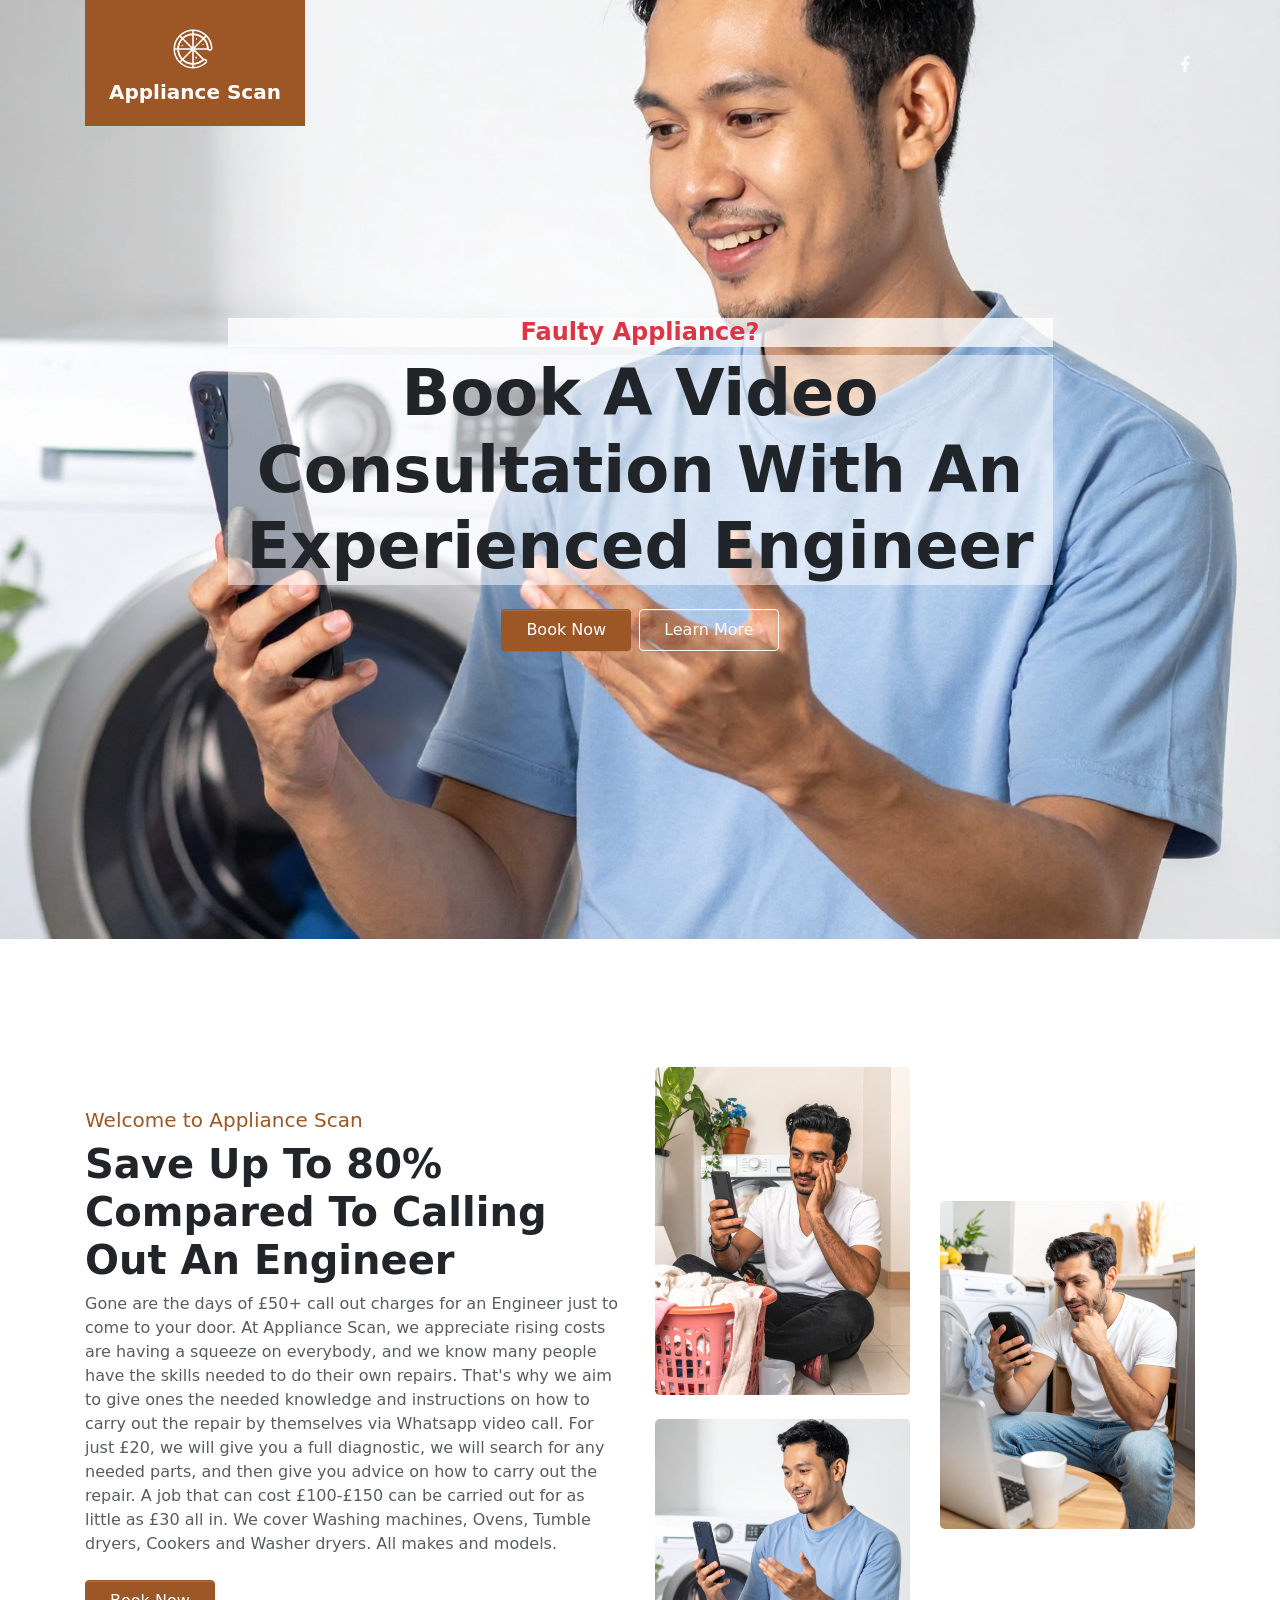
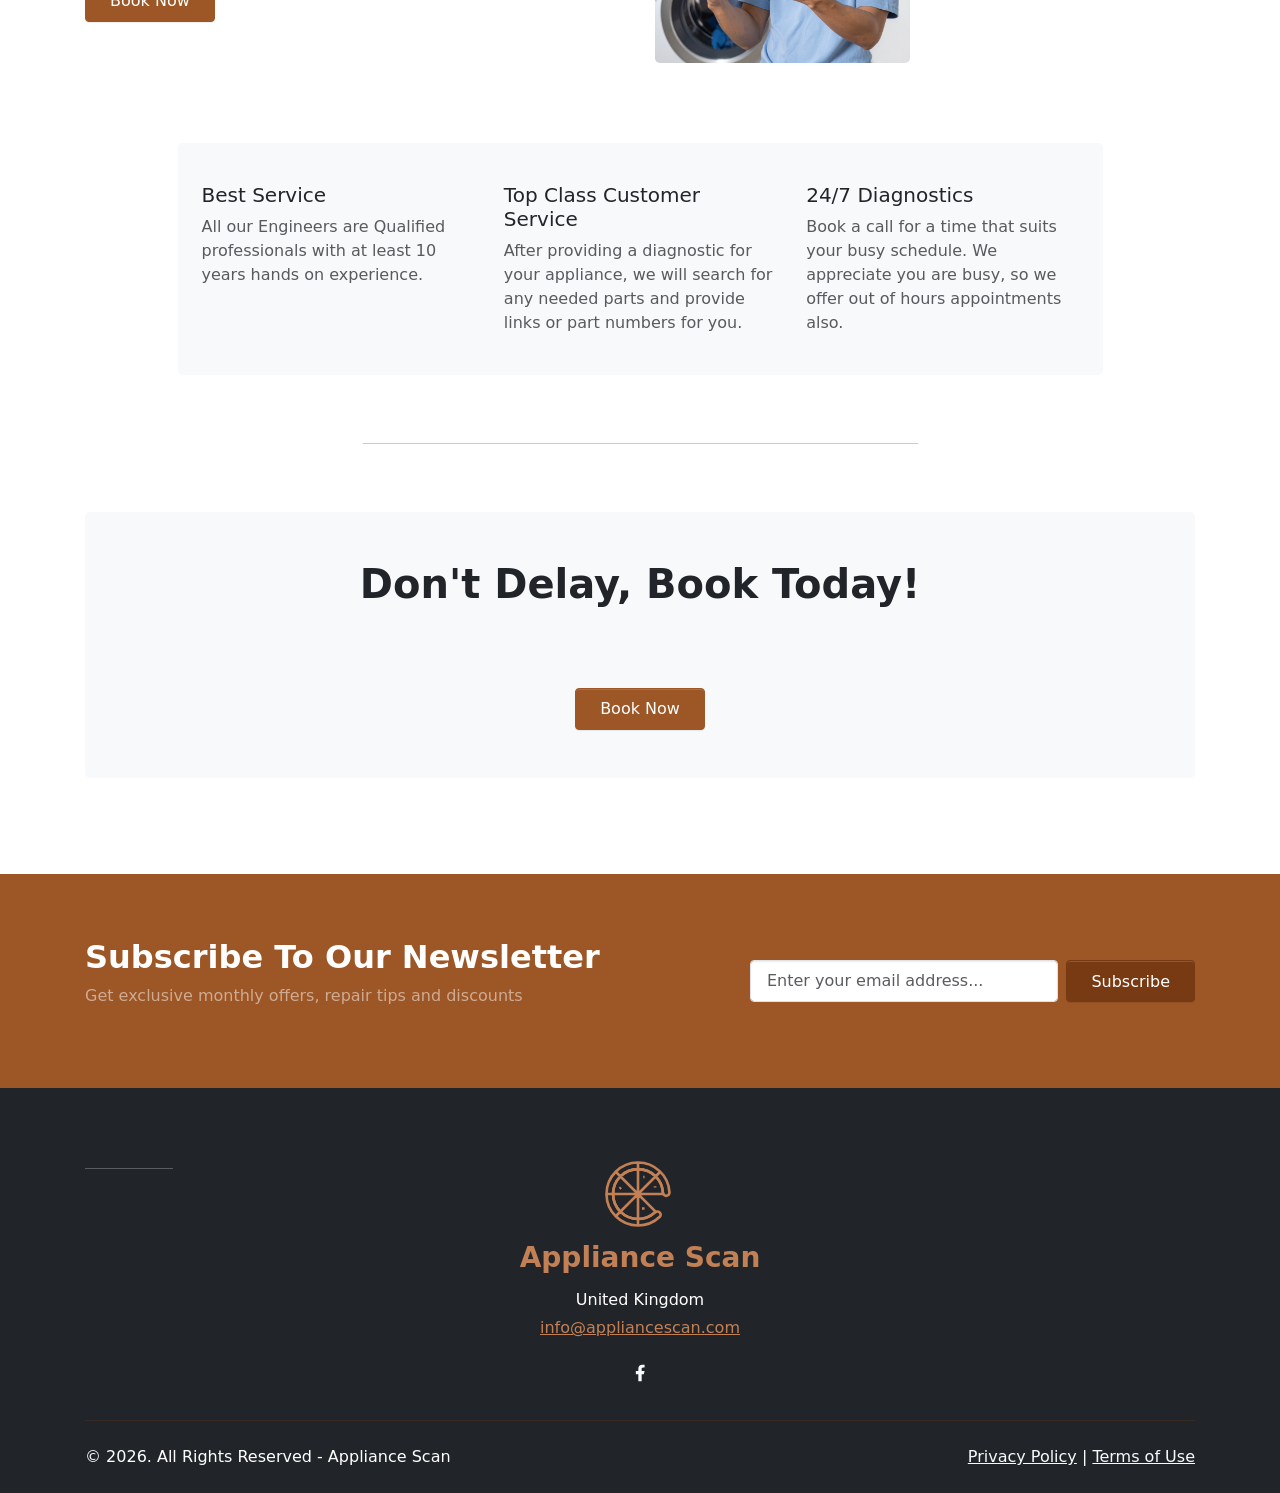
<file: Appliance Scan Final/Appliancescan_1773205355.html>
<!DOCTYPE html>
<html lang="en">

<head>
    <meta charset="utf-8">
    <meta name="viewport" content="width=device-width, initial-scale=1.0, shrink-to-fit=no">
    <title>Design of the Week Template 11 - Pinegrow Web Editor</title>
    <meta name="description" content="Repair washing machine, cooker, oven, dryer cheap by video call diagnostic">
    <meta property="og:type" content="website">
    <meta property="og:image" content="https://appliancescan.com/assets/img/download-2026-02-27T08_44_09.jpg">
    <link rel="icon" type="image/jpeg" sizes="1792x2304" href="assets/img/download-2026-02-27T08_44_09.jpg">
    <link rel="stylesheet" href="assets/bootstrap/css/bootstrap.min.css">
    <link rel="stylesheet" href="https://cdn.jsdelivr.net/npm/bootstrap@5.3.3/dist/css/bootstrap.min.css">
    <link rel="stylesheet" href="assets/css/bootstrap_1772419154.css">
    <link rel="stylesheet" href="assets/css/bootstrap_1772419377.css">
    <link rel="stylesheet" href="assets/css/bootstrap_1772419548.css">
    <link rel="stylesheet" href="assets/css/bootstrap_1772419926.css">
    <link rel="stylesheet" href="assets/css/bootstrap_1772459021.css">
    <link rel="stylesheet" href="assets/css/bootstrap_1772459191.css">
    <link rel="stylesheet" href="assets/css/bootstrap_1772459521.css">
    <link rel="stylesheet" href="assets/css/style.css">
</head>

<body class="text-muted">
    <main>
        <section class="text-center text-white-50 bg-secondary background-cover opacity-85 pb-5 position-relative" style="background: url(&quot;assets/img/download-2026-02-27T08_59_26.jpg&quot;) left / cover;">
            <nav class="navbar navbar-dark navbar-expand-lg shadow-none pb-0 pt-0">
                <div class="container"><a class="navbar-brand fw-bold bg-primary d-inline-flex flex-column align-items-center gap-2 h4 lh-1 mb-0 p-4" href="#"><svg xmlns="http://www.w3.org/2000/svg" width="2.5em" viewbox="0 0 64 64" height="2.5em" class="me-1" stroke="currentColor"><path d="M45.432 45.432A18.937 18.937 0 0132 51c-10.486 0-19-8.514-19-19s8.514-19 19-19 19 8.514 19 19H32l13.432 13.432zM32 8v48m16.971-40.971L15.029 48.971M51 32H8m37 13L15.029 15.029M19 27l-1 1m27-2v1m-9 17v-2m1-23h-1" fill="none" stroke-width="2"></path><path d="M52.126 32.846a2.99 2.99 0 01-1.188-2.21C50.251 20.785 42.027 13 32 13c-10.486 0-19 8.514-19 19s8.514 19 19 19c4.932 0 9.427-1.883 12.806-4.969a2.396 2.396 0 011.496-.639c.119-.015.247-.023.381-.03a2.409 2.409 0 012.434 3.131v.001a2.013 2.013 0 01-.519.84C44.283 53.461 38.436 56 32 56 18.754 56 8 45.246 8 32S18.754 8 32 8c12.783 0 23.245 10.015 23.961 22.619a2.745 2.745 0 01-.959 2.22l.007.008a2.21 2.21 0 01-2.766.087l-.117-.088z" fill="none" stroke-width="2"></path></svg><span>Appliance Scan</span></a><button data-bs-toggle="collapse" data-bs-target="#navbarNavDropdown-2" class="navbar-toggler rounded" type="button" aria-controls="navbarNavDropdown-2" aria-expanded="false" aria-label="Toggle navigation"></button>
                    <div class="collapse navbar-collapse" id="navbarNavDropdown-2">
                        <ul class="navbar-nav me-auto ms-auto"></ul>
                        <div class="d-inline-flex flex-wrap gap-3 py-1"><a class="link-light text-decoration-none" href="https://www.facebook.com/profile.php?id=61581584756366" aria-label="facebook"><svg viewbox="0 0 24 24" fill="currentColor" width="1.25em" height="1.25em"><path d="M14 13.5h2.5l1-4H14v-2c0-1.03 0-2 2-2h1.5V2.14c-.326-.043-1.557-.14-2.857-.14C11.928 2 10 3.657 10 6.7v2.8H7v4h3V22h4v-8.5z"></path></svg></a></div>
                    </div>
                </div>
            </nav>
            <div class="container mb-5 pb-5 pt-5">
                <div class="row justify-content-center mb-5 mt-5 pb-5 pt-5">
                    <div class="col-md-10 col-xl-9 pb-5 pt-5">
                        <p class="fw-bold text-danger bg-white bg-gradient bg-opacity-75 h4">Faulty Appliance?</p>
                        <h1 class="display-3 text-capitalize fw-bold text-body bg-white bg-opacity-50 mb-4">Book A Video Consultation With An Experienced Engineer</h1>
                        <div class="d-inline-flex justify-content-center flex-wrap gap-2"><a class="btn btn-primary pb-2 pe-4 ps-4 pt-2" role="button" href="https://book.stripe.com/cNi6oHcnG9Ot80LbvLak000">Book Now</a><a class="btn btn-outline-light pb-2 pe-4 ps-4 pt-2" role="button" href="mailto:info@appliancescan.com">Learn More</a></div>
                    </div>
                </div>
            </div>
        </section>
        <section class="pb-5 pt-5">
            <div class="container pt-5">
                <div class="row align-items-center mb-5">
                    <div class="col-lg-6 pb-3 pt-3">
                        <h2 class="text-primary h5">Welcome to Appliance Scan</h2>
                        <h3 class="text-capitalize fw-bold text-dark h1">Save Up To 80% Compared to Calling Out An Engineer</h3>
                        <p class="mb-4">Gone are the days of&nbsp;£50+ call out charges for an Engineer just to come to your door. At Appliance Scan, we appreciate rising costs are having a squeeze on everybody, and we know many people have the skills needed to do their own repairs. That's why we aim to give ones the needed knowledge and instructions on how to carry out the repair by themselves via Whatsapp video call. For just&nbsp;£20, we will give you a full diagnostic, we will search for any needed parts, and then give you advice on how to carry out the repair. A job that can cost&nbsp;£100-£150 can be carried out for as little as&nbsp;£30 all in. We cover Washing machines, Ovens, Tumble dryers, Cookers and Washer dryers. All makes and models.&nbsp;</p><a class="btn btn-primary pb-2 pe-4 ps-4 pt-2" role="button" href="https://book.stripe.com/cNi6oHcnG9Ot80LbvLak000">Book Now</a>
                    </div>
                    <div class="col-lg-6 pb-3 pt-3">
                        <div class="row align-items-center">
                            <div class="col-10 col-sm-6 pb-3 pt-3"><img class="img-fluid mb-4 rounded-3" src="assets/img/download-2026-02-27T09_01_04.jpg" alt="..." width="1000" height="650"><img class="img-fluid rounded-3" src="assets/img/download-2026-02-27T08_59_26.jpg" alt="..." width="1000" height="650"></div>
                            <div class="col-10 col-sm-6 pb-3 pt-3"><img class="img-fluid rounded-3" src="assets/img/download-2026-02-27T09_00_12.jpg" alt="..." width="1000" height="650"></div>
                        </div>
                    </div>
                </div>
                <div class="col-xl-10 mx-auto bg-light p-4 rounded-3">
                    <div class="row row-cols-md-2 row-cols-lg-3 justify-content-center"><div class="pb-3 pt-3">
                                <div class="gx-0 gy-3 row">
                                    <div class="col-md-auto">
</div>
                                    <div class="col-md">
                                        <h4 class="h5 text-dark">Best Service</h4>
                                        <p class="mb-0">All our Engineers are Qualified professionals with at least 10 years hands on experience.&nbsp;</p>
                                    </div>
                                </div>                                 
                            </div><div class="pb-3 pt-3">
                                <div class="gx-0 gy-3 row">
                                    <div class="col-md-auto">
</div>
                                    <div class="col-md">
                                        <h4 class="h5 text-dark">Top Class Customer Service</h4>
                                        <p class="mb-0">After providing a diagnostic for your appliance, we will search for any needed parts and provide links or part numbers for you.&nbsp;</p>
                                    </div>
                                </div>                                 
                            </div><div class="pb-3 pt-3">
                                <div class="gx-0 gy-3 row">
                                    <div class="col-md-auto">
</div>
                                    <div class="col-md">
                                        <h4 class="h5 text-dark">24/7 Diagnostics</h4>
                                        <p class="mb-0">Book a call for a time that suits your busy schedule. We appreciate you are busy, so we offer out of hours appointments also.&nbsp;</p>
                                    </div>
                                </div>                                 
                            </div></div>
                </div>
            </div>
        </section>
        <div class="container pb-1 pt-1">
            <hr class="mx-auto w-50">
        </div><script src="https://cdn.commoninja.com/sdk/latest/commonninja.js" defer=""></script>
        <div class="commonninja_component pid-0202a48c-c0b7-445b-99dd-e6b09e68787c"></div>
        <section class="text-center pb-5 pt-5">
            <div class="container pb-5">
                <div class="bg-light p-5 rounded-3">
                    <div class="row text-center justify-content-center mb-5">
                        <div class="col-md-10 col-lg-9 col-xl-8">
                            <h3 class="fw-bold text-dark h1" data-pg-ia="{}">Don't Delay, Book Today!</h3>
                        </div>
                    </div>
                    <div class="row row-cols-md-2 row-cols-lg-3 row-cols-xl-4 justify-content-center g-4 mb-5"></div>
                    <div><a class="btn btn-primary pb-2 pe-4 ps-4 pt-2" role="button" href="https://book.stripe.com/cNi6oHcnG9Ot80LbvLak000">Book Now</a></div>
                </div><script src="https://cdn.commoninja.com/sdk/latest/commonninja.js" defer=""></script>
            </div>
        </section>
        <section class="text-white-50 bg-primary pb-5 pt-5">
            <div class="container pb-3 pt-3">
                <div class="row gy-3 align-items-center">
                    <div class="col-lg-7">
                        <h2 class="text-capitalize fw-bold text-white h2">Subscribe To Our Newsletter</h2>
                        <p>Get exclusive monthly offers, repair tips and discounts</p>
                    </div>
                    <div class="col-lg-5">
                        <form role="form">
                            <div class="row align-items-center g-2"><div class="col-sm"> 
                                        <input type="text" class="form-control pb-2 pe-3 ps-3 pt-2" placeholder="Enter your email address..."> 
                                    </div>
                                <div class="col-sm-auto text-end"><button class="btn btn-secondary pb-2 pe-4 ps-4 pt-2" type="submit"><span class="align-middle">Subscribe</span></button></div>
                            </div>
                        </form>
                    </div>
                </div>
            </div>
        </section>
        <footer class="text-center text-md-start text-white bg-dark pt-5">
            <div class="container">
                <div class="row">
                    <div class="col-lg-4 text-center py-3"><a class="fw-bold link-info d-inline-flex flex-column align-items-center gap-2 h3 lh-1 mb-3 text-decoration-none" href="#"><svg xmlns="http://www.w3.org/2000/svg" width="3em" viewbox="0 0 64 64" height="3em" class="me-1" stroke="currentColor"><path d="M45.432 45.432A18.937 18.937 0 0132 51c-10.486 0-19-8.514-19-19s8.514-19 19-19 19 8.514 19 19H32l13.432 13.432zM32 8v48m16.971-40.971L15.029 48.971M51 32H8m37 13L15.029 15.029M19 27l-1 1m27-2v1m-9 17v-2m1-23h-1" fill="none" stroke-width="2"></path><path d="M52.126 32.846a2.99 2.99 0 01-1.188-2.21C50.251 20.785 42.027 13 32 13c-10.486 0-19 8.514-19 19s8.514 19 19 19c4.932 0 9.427-1.883 12.806-4.969a2.396 2.396 0 011.496-.639c.119-.015.247-.023.381-.03a2.409 2.409 0 012.434 3.131v.001a2.013 2.013 0 01-.519.84C44.283 53.461 38.436 56 32 56 18.754 56 8 45.246 8 32S18.754 8 32 8c12.783 0 23.245 10.015 23.961 22.619a2.745 2.745 0 01-.959 2.22l.007.008a2.21 2.21 0 01-2.766.087l-.117-.088z" fill="none" stroke-width="2"></path></svg><span>Appliance Scan</span></a>
                        <ul class="list-unstyled">
                            <li class="mb-1">United Kingdom</li>
                            <li class="mb-1"></li>
                            <li class="mb-1"><a class="link-info" href="mailto:info@appliancescan.com">info@appliancescan.com</a></li>
                        </ul>
                        <div class="d-inline-flex flex-wrap gap-2 py-1"><a class="link-light" href="https://www.facebook.com/profile.php?id=61581584756366" aria-label="facebook"><svg viewbox="0 0 24 24" fill="currentColor" width="20" height="20"><path d="M14 13.5h2.5l1-4H14v-2c0-1.03 0-2 2-2h1.5V2.14c-.326-.043-1.557-.14-2.857-.14C11.928 2 10 3.657 10 6.7v2.8H7v4h3V22h4v-8.5z"></path></svg></a></div>
                    </div>
                    <div class="col-md-6 col-lg-4 order-lg-first py-3">
                        <hr class="d-inline-block mb-4 w-25">
                    </div>
                </div>
                <div class="pb-3 pt-3">
                    <hr class="border-secondary mt-0">
                    <div class="row align-items-center"><div class="col-md pb-2 pt-2">
                                <p class="mb-0">© 2026. All Rights Reserved - Appliance Scan</p>
                            </div>
                        <div class="col-md-auto pb-2 pt-2"><a class="link-light" href="#">Privacy Policy</a><span> | </span><a class="link-light" href="#">Terms of Use</a></div>
                    </div>
                </div>
            </div>
        </footer>
    </main>
    <script src="assets/bootstrap/js/bootstrap.min.js"></script>
    <script src="https://cdn.jsdelivr.net/npm/@popperjs/core@2.11.8/dist/umd/popper.min.js"></script>
    <script src="https://cdn.jsdelivr.net/npm/bootstrap@5.3.3/dist/js/bootstrap.min.js"></script>
</body>

</html>
</file>
<file: Appliance Scan Final/assets/css/style.css>
@media (max-width:991px) {
  body.poster {
    margin-top: 60vh;
  }
}

body.poster {
  background-attachment: fixed;
}

.top-5 {
  top: 5px;
}
</file>
